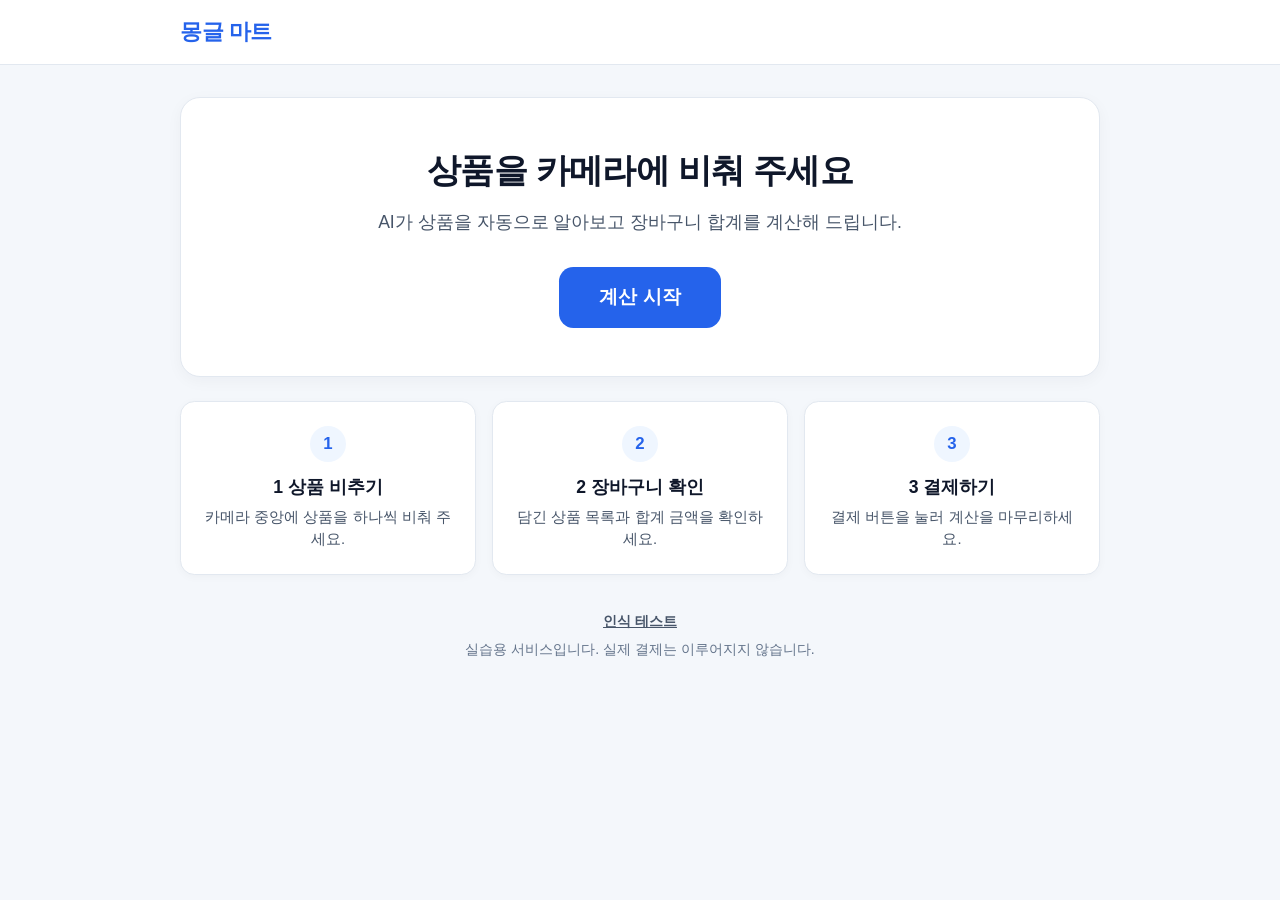
<file: index.html>
<!DOCTYPE html>
<html lang="ko">
<head>
  <meta charset="UTF-8">
  <meta name="viewport" content="width=device-width, initial-scale=1.0">
  <title>몽글 마트 무인 계산대</title>
  <link rel="stylesheet" href="css/style.css">
</head>
<body>
  <!-- 공통 상단 헤더: 가게 이름을 누르면 시작 화면으로 돌아옵니다. -->
  <header class="site-header">
    <div class="header-inner">
      <a href="index.html" class="brand-link">몽글 마트</a>
    </div>
  </header>

  <main class="page-container">
    <!-- 시작 안내 및 계산 시작 버튼 -->
    <section class="home-hero">
      <h1>상품을 카메라에 비춰 주세요</h1>
      <p class="home-subtitle">AI가 상품을 자동으로 알아보고 장바구니 합계를 계산해 드립니다.</p>
      <a href="scan.html" class="primary-button">계산 시작</a>
    </section>

    <!-- 이용 방법 카드 3개 -->
    <section class="guide-grid" aria-label="이용 방법">
      <article class="guide-card">
        <span class="guide-step">1</span>
        <h2 class="guide-title">1 상품 비추기</h2>
        <p class="guide-desc">카메라 중앙에 상품을 하나씩 비춰 주세요.</p>
      </article>
      <article class="guide-card">
        <span class="guide-step">2</span>
        <h2 class="guide-title">2 장바구니 확인</h2>
        <p class="guide-desc">담긴 상품 목록과 합계 금액을 확인하세요.</p>
      </article>
      <article class="guide-card">
        <span class="guide-step">3</span>
        <h2 class="guide-title">3 결제하기</h2>
        <p class="guide-desc">결제 버튼을 눌러 계산을 마무리하세요.</p>
      </article>
    </section>

    <!-- 하단 인식 테스트 링크 및 실습 안내 -->
    <footer class="home-footer">
      <a href="test.html" class="text-link">인식 테스트</a>
      <p>실습용 서비스입니다. 실제 결제는 이루어지지 않습니다.</p>
    </footer>
  </main>
</body>
</html>
</file>
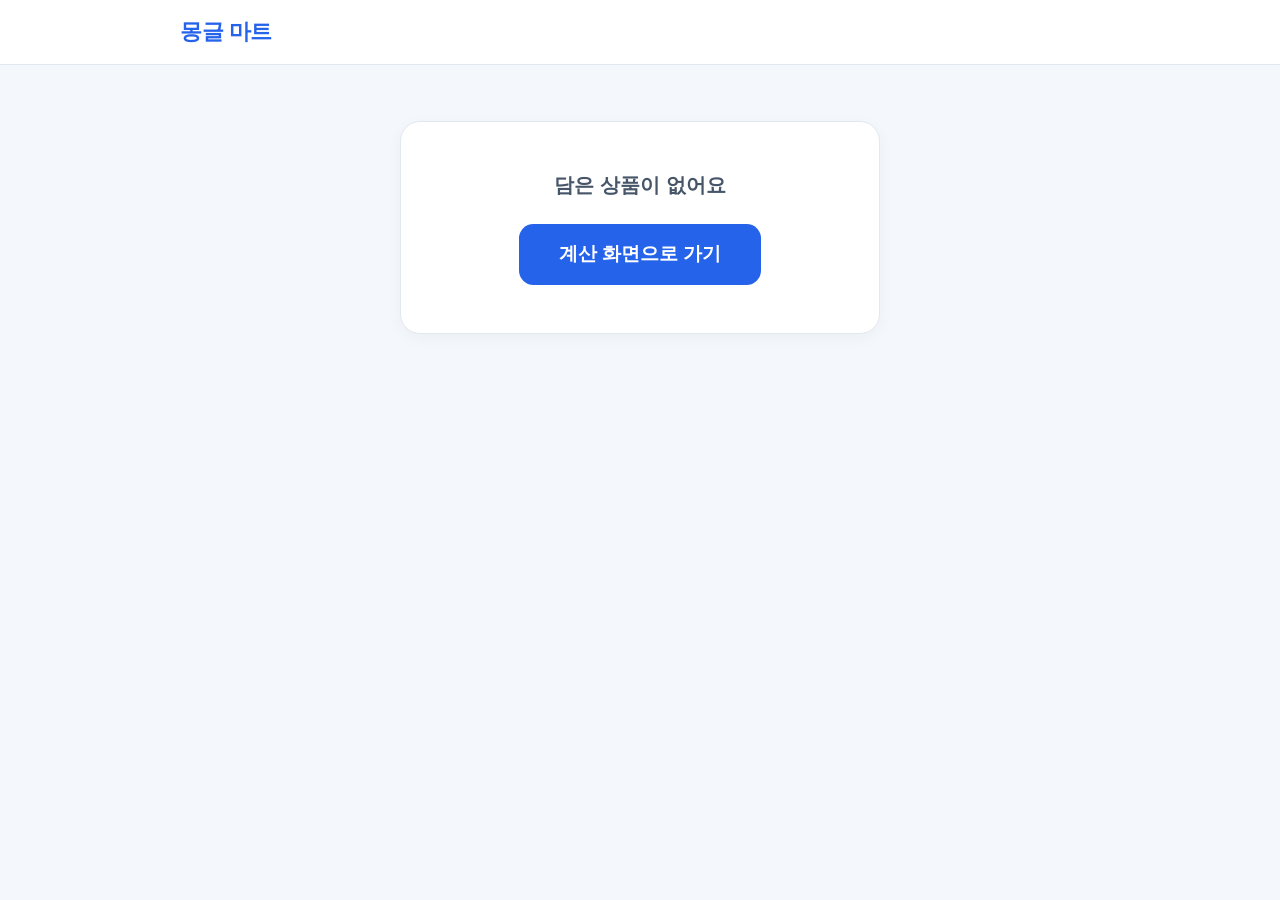
<file: pay.html>
<!DOCTYPE html>
<html lang="ko">
<head>
  <meta charset="UTF-8">
  <meta name="viewport" content="width=device-width, initial-scale=1.0">
  <title>결제하기 - 몽글 마트 무인 계산대</title>
  <link rel="stylesheet" href="css/style.css">
</head>
<body>
  <!-- 공통 상단 헤더 -->
  <header class="site-header">
    <div class="header-inner">
      <a href="index.html" class="brand-link">몽글 마트</a>
    </div>
  </header>

  <main class="page-container">
    <!-- 장바구니가 비어 있을 때만 보여 주는 안내 영역 -->
    <section id="pay-empty-card" class="kiosk-card empty-state-card" hidden>
      <p class="empty-state-message">담은 상품이 없어요</p>
      <a href="scan.html" class="primary-button">계산 화면으로 가기</a>
    </section>

    <!-- 장바구니에 상품이 있을 때 보여 주는 결제 영역 -->
    <div id="pay-content" class="pay-layout" hidden>
      <!-- 주문 내역 카드 -->
      <section class="kiosk-card" aria-label="주문 내역">
        <h1 class="section-title">주문 내역</h1>
        <ul id="pay-order-list" class="order-list"></ul>

        <div class="pay-summary">
          <div class="cart-summary-row">
            <span>총 수량</span>
            <span id="pay-total-qty">0개</span>
          </div>
          <div class="pay-total-row">
            <span>합계</span>
            <span id="pay-total-amount" class="pay-total-amount">0원</span>
          </div>
        </div>
      </section>

      <!-- 결제 수단 선택 및 결제 버튼 카드 -->
      <section class="kiosk-card" aria-label="결제 수단">
        <h2 class="section-title">결제 수단</h2>
        <div id="payment-methods" class="payment-method-grid">
          <button type="button" class="method-button" data-method="카드" aria-pressed="false">카드</button>
          <button type="button" class="method-button" data-method="간편결제" aria-pressed="false">간편결제</button>
          <button type="button" class="method-button" data-method="현금" aria-pressed="false">현금</button>
        </div>

        <div class="pay-actions">
          <button type="button" id="confirm-pay-button" class="pay-button" disabled>결제하기</button>
          <a href="scan.html" id="more-items-link" class="secondary-button">상품 더 담기</a>
        </div>
      </section>
    </div>
  </main>

  <script src="js/products.js"></script>
  <script src="js/cart.js"></script>
  <script src="js/receipt-data.js"></script>
  <script src="js/pay.js"></script>
</body>
</html>
</file>
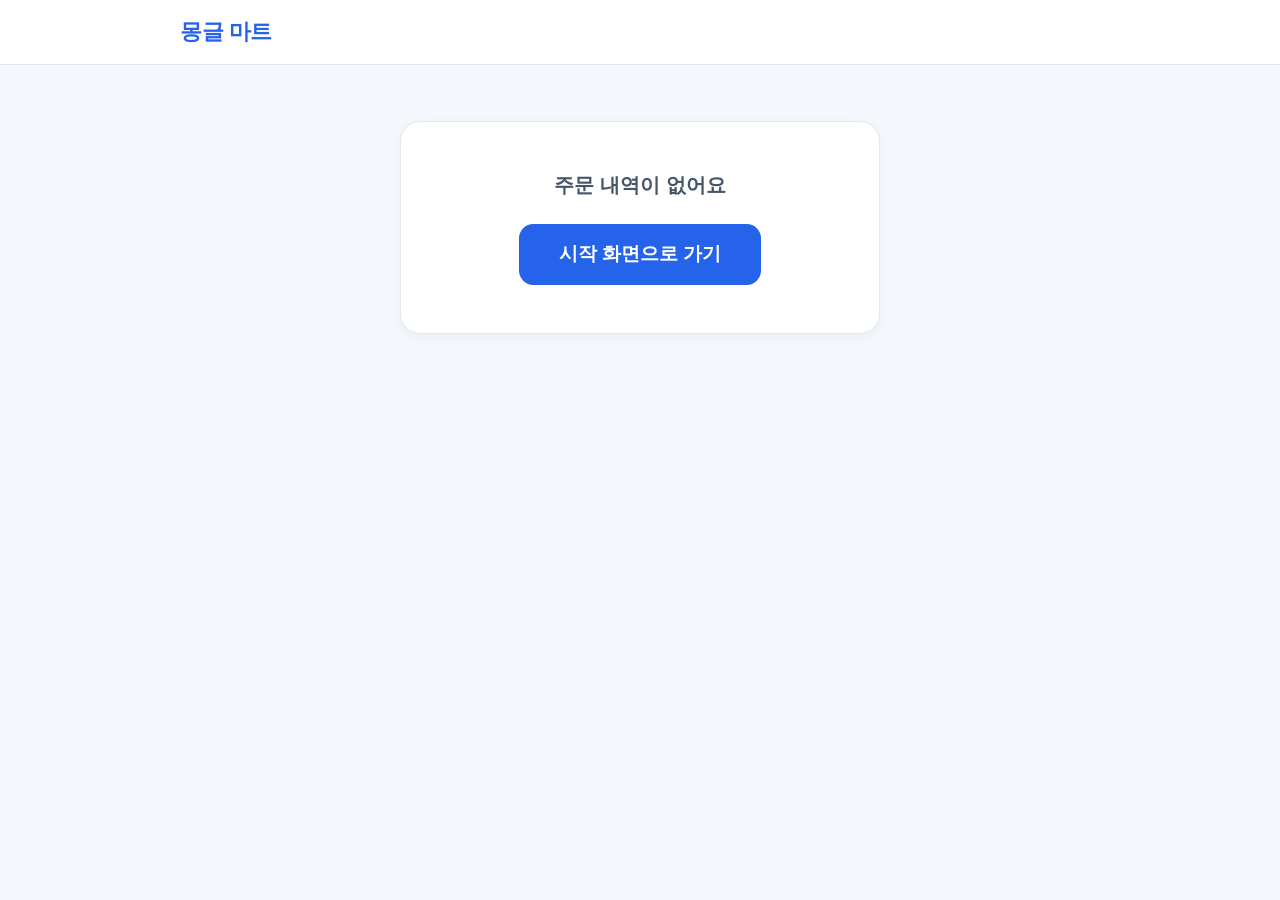
<file: receipt.html>
<!DOCTYPE html>
<html lang="ko">
<head>
  <meta charset="UTF-8">
  <meta name="viewport" content="width=device-width, initial-scale=1.0">
  <title>결제 완료 - 몽글 마트 무인 계산대</title>
  <link rel="stylesheet" href="css/style.css">
</head>
<body>
  <!-- 공통 상단 헤더 -->
  <header class="site-header">
    <div class="header-inner">
      <a href="index.html" class="brand-link">몽글 마트</a>
    </div>
  </header>

  <main class="page-container">
    <!-- 결제 내역 없이 바로 들어왔을 때 보여 주는 안내 영역 -->
    <section id="receipt-empty-card" class="kiosk-card empty-state-card" hidden>
      <p class="empty-state-message">주문 내역이 없어요</p>
      <a href="index.html" class="primary-button">시작 화면으로 가기</a>
    </section>

    <!-- 결제가 완료되었을 때 보여 주는 영수증 영역 -->
    <div id="receipt-content" class="receipt-wrap" hidden>
      <section class="kiosk-card receipt-card" aria-label="결제 완료 영수증">
        <div class="receipt-banner">
          <h1 class="receipt-title">결제가 완료되었습니다</h1>
        </div>

        <dl class="receipt-meta">
          <div class="receipt-meta-row">
            <dt>주문 번호</dt>
            <dd id="receipt-order-number">-</dd>
          </div>
          <div class="receipt-meta-row">
            <dt>결제 시각</dt>
            <dd id="receipt-paid-at">-</dd>
          </div>
          <div class="receipt-meta-row">
            <dt>결제 수단</dt>
            <dd id="receipt-method">-</dd>
          </div>
        </dl>

        <h2 class="receipt-subtitle">주문 내역</h2>
        <ul id="receipt-order-list" class="order-list"></ul>

        <div class="receipt-total-row">
          <span>합계</span>
          <span id="receipt-total-amount" class="pay-total-amount">0원</span>
        </div>

        <button type="button" id="new-order-button" class="primary-button full-width-button">
          새 주문 시작
        </button>
      </section>

      <p class="receipt-notice">실습용 화면입니다. 실제 결제는 이루어지지 않았습니다.</p>
    </div>
  </main>

  <script src="js/products.js"></script>
  <script src="js/cart.js"></script>
  <script src="js/receipt-data.js"></script>
  <script src="js/receipt.js"></script>
</body>
</html>
</file>
<file: css/style.css>
/* 모든 요소의 여백과 크기 계산 방식을 통일합니다. */
* {
  box-sizing: border-box;
  margin: 0;
  padding: 0;
}

/* 서비스 전체에서 쓰는 색상과 기본 글꼴 변수입니다. */
:root {
  --bg-page: #f4f7fb;
  --bg-card: #ffffff;
  --text-main: #0f172a;
  --text-sub: #475569;
  --text-muted: #64748b;
  --border-light: #e2e8f0;
  --accent: #2563eb;
  --accent-hover: #1d4ed8;
  --accent-soft: #eff6ff;
  --radius-lg: 1.25rem;
  --radius-md: 0.9rem;
}

body {
  font-family: -apple-system, BlinkMacSystemFont, "Segoe UI", Roboto, "Noto Sans KR", sans-serif;
  background-color: var(--bg-page);
  color: var(--text-main);
  min-height: 100vh;
  line-height: 1.5;
}

/* ===== 공통 상단 헤더 ===== */
.site-header {
  background-color: var(--bg-card);
  border-bottom: 1px solid var(--border-light);
}

.header-inner {
  max-width: 960px;
  margin: 0 auto;
  padding: 1rem 1.25rem;
  display: flex;
  align-items: center;
  justify-content: space-between;
}

.brand-link {
  display: inline-flex;
  align-items: center;
  gap: 0.5rem;
  font-size: 1.35rem;
  font-weight: 800;
  color: var(--accent);
  text-decoration: none;
  letter-spacing: -0.02em;
}

.brand-link:hover {
  color: var(--accent-hover);
}

/* ===== 공통 본문 컨테이너 (가운데 정렬, 최대 너비 960px) ===== */
.page-container {
  max-width: 960px;
  margin: 0 auto;
  padding: 2rem 1.25rem 2.5rem;
}

/* ===== 시작 화면 (index.html) ===== */
.home-hero {
  background-color: var(--bg-card);
  border: 1px solid var(--border-light);
  border-radius: var(--radius-lg);
  padding: 3rem 1.75rem;
  text-align: center;
  box-shadow: 0 4px 16px rgba(15, 23, 42, 0.04);
}

.home-hero h1 {
  font-size: 2.1rem;
  font-weight: 800;
  letter-spacing: -0.02em;
  margin-bottom: 0.75rem;
}

.home-subtitle {
  font-size: 1.1rem;
  color: var(--text-sub);
  margin-bottom: 2rem;
}

.primary-button {
  display: inline-block;
  padding: 1rem 2.5rem;
  background-color: var(--accent);
  color: #ffffff;
  text-decoration: none;
  font-size: 1.2rem;
  font-weight: 700;
  border-radius: var(--radius-md);
  border: none;
  cursor: pointer;
  transition: background-color 0.2s ease, transform 0.1s ease;
}

.primary-button:hover {
  background-color: var(--accent-hover);
}

.primary-button:active {
  transform: scale(0.98);
}

/* 이용 방법 카드 3개 */
.guide-grid {
  display: grid;
  grid-template-columns: repeat(3, 1fr);
  gap: 1rem;
  margin-top: 1.5rem;
}

.guide-card {
  background-color: var(--bg-card);
  border: 1px solid var(--border-light);
  border-radius: var(--radius-md);
  padding: 1.5rem 1.25rem;
  text-align: center;
  box-shadow: 0 2px 8px rgba(15, 23, 42, 0.03);
}

.guide-step {
  display: inline-flex;
  align-items: center;
  justify-content: center;
  width: 2.25rem;
  height: 2.25rem;
  border-radius: 999px;
  background-color: var(--accent-soft);
  color: var(--accent);
  font-size: 1.05rem;
  font-weight: 800;
  margin-bottom: 0.75rem;
}

.guide-title {
  font-size: 1.1rem;
  font-weight: 700;
  color: var(--text-main);
}

.guide-desc {
  font-size: 0.92rem;
  color: var(--text-sub);
  margin-top: 0.35rem;
}

/* 시작 화면 하단 안내 */
.home-footer {
  margin-top: 2.25rem;
  text-align: center;
  font-size: 0.88rem;
  color: var(--text-muted);
  display: flex;
  flex-direction: column;
  align-items: center;
  gap: 0.45rem;
}

.text-link {
  color: var(--text-sub);
  text-decoration: underline;
  font-weight: 600;
}

.text-link:hover {
  color: var(--accent);
}

/* ===== 계산 화면 (scan.html) ===== */
.scan-layout {
  display: grid;
  grid-template-columns: 1fr 1fr;
  gap: 1.5rem;
  align-items: start;
}

.scan-left {
  display: flex;
  flex-direction: column;
  gap: 1rem;
}

.manual-add-title {
  font-size: 1.1rem;
  font-weight: 800;
  margin-bottom: 0.75rem;
}

.manual-add-grid {
  display: grid;
  grid-template-columns: repeat(2, 1fr);
  gap: 0.65rem;
}

.manual-add-button {
  min-height: 48px;
  padding: 0.65rem 0.85rem;
  border-radius: 0.75rem;
  border: 1px solid var(--border-light);
  background-color: #f8fafc;
  color: var(--text-main);
  cursor: pointer;
  display: flex;
  align-items: center;
  justify-content: space-between;
  gap: 0.5rem;
  font-size: 0.95rem;
  transition: background-color 0.15s ease, border-color 0.15s ease;
}

.manual-add-button:hover {
  background-color: var(--accent-soft);
  border-color: var(--accent);
}

.manual-add-name {
  font-weight: 700;
}

.manual-add-price {
  font-weight: 600;
  color: var(--text-sub);
  font-variant-numeric: tabular-nums;
}

.kiosk-card {
  background-color: var(--bg-card);
  border: 1px solid var(--border-light);
  border-radius: var(--radius-lg);
  padding: 1.25rem;
  box-shadow: 0 4px 16px rgba(15, 23, 42, 0.04);
}

/* 카메라 정사각형 영역 (가운데 크롭 + 거울 모드) */
.camera-box {
  position: relative;
  width: 100%;
  max-width: 380px;
  margin: 0 auto;
  aspect-ratio: 1 / 1;
  background-color: #0f172a;
  border-radius: var(--radius-md);
  overflow: hidden;
}

.camera-box video {
  width: 100%;
  height: 100%;
  object-fit: cover;
  transform: scaleX(-1);
  display: block;
}

/* 상품을 장바구니에 담았을 때 카메라 위에 뜨는 큰 안내 */
.added-overlay {
  position: absolute;
  inset: 0;
  background-color: rgba(22, 163, 74, 0.85);
  color: #ffffff;
  display: flex;
  align-items: center;
  justify-content: center;
  text-align: center;
  padding: 1rem;
  font-size: 1.6rem;
  font-weight: 800;
}

.added-overlay[hidden] {
  display: none;
}

/* 후보 유지 시간 진행 막대 */
.hold-progress-track {
  width: 100%;
  max-width: 380px;
  height: 0.65rem;
  margin: 0.85rem auto 0;
  background-color: var(--border-light);
  border-radius: 999px;
  overflow: hidden;
}

.hold-progress-fill {
  width: 0%;
  height: 100%;
  background-color: var(--accent);
  border-radius: 999px;
  transition: width 0.08s linear;
}

.scan-status {
  margin-top: 0.85rem;
  padding: 0.85rem 1rem;
  border-radius: var(--radius-md);
  background-color: var(--accent-soft);
  color: var(--accent);
  font-size: 1.05rem;
  font-weight: 700;
  text-align: center;
}

.scan-status.is-idle {
  background-color: #f1f5f9;
  color: var(--text-sub);
}

.scan-status.is-warn {
  background-color: #fef3c7;
  color: #b45309;
}

.scan-status.is-error {
  background-color: #fee2e2;
  color: #b91c1c;
}

/* 장바구니 영역 */
.cart-card {
  display: flex;
  flex-direction: column;
  min-height: 440px;
}

.cart-header {
  display: flex;
  align-items: center;
  justify-content: space-between;
  gap: 0.75rem;
  padding-bottom: 0.85rem;
  border-bottom: 1px solid var(--border-light);
}

.cart-title {
  font-size: 1.35rem;
  font-weight: 800;
}

.clear-cart-button {
  min-height: 44px;
  padding: 0 0.95rem;
  border-radius: 0.65rem;
  border: 1px solid #fecdd3;
  background-color: #fff1f2;
  color: #be123c;
  font-size: 0.9rem;
  font-weight: 700;
  cursor: pointer;
}

.clear-cart-button:hover {
  background-color: #ffe4e6;
}

.clear-cart-button[hidden] {
  display: none;
}

.cart-body {
  flex: 1;
  display: flex;
  flex-direction: column;
  padding: 1rem 0;
}

.cart-empty {
  margin: auto;
  color: var(--text-muted);
  font-size: 1.05rem;
  font-weight: 600;
  text-align: center;
  padding: 2rem 1rem;
}

.cart-empty[hidden] {
  display: none;
}

.cart-list {
  list-style: none;
  display: flex;
  flex-direction: column;
  gap: 0.6rem;
}

.cart-list[hidden] {
  display: none;
}

.cart-item {
  display: flex;
  flex-direction: column;
  gap: 0.65rem;
  padding: 0.85rem 0.95rem;
  border-radius: 0.75rem;
  background-color: #f8fafc;
  border: 1px solid var(--border-light);
  transition: background-color 0.25s ease, border-color 0.25s ease;
}

/* 방금 담긴 줄 잠깐 강조 */
.cart-item.is-just-added {
  background-color: #dcfce7;
  border-color: #22c55e;
}

.cart-item-top {
  display: flex;
  align-items: center;
  justify-content: space-between;
  gap: 0.75rem;
}

.cart-item-name {
  font-weight: 700;
  font-size: 1.05rem;
}

.cart-item-price {
  font-weight: 800;
  color: var(--text-main);
  font-size: 1.05rem;
  font-variant-numeric: tabular-nums;
}

.cart-item-controls {
  display: flex;
  align-items: center;
  justify-content: space-between;
  gap: 0.5rem;
}

.qty-control-group {
  display: inline-flex;
  align-items: center;
  gap: 0.5rem;
}

.qty-button {
  min-width: 44px;
  min-height: 44px;
  border-radius: 0.6rem;
  border: 1px solid #cbd5e1;
  background-color: #ffffff;
  color: var(--text-main);
  font-size: 1.2rem;
  font-weight: 700;
  cursor: pointer;
}

.qty-button:hover {
  background-color: #f1f5f9;
}

.cart-item-qty {
  min-width: 2.75rem;
  text-align: center;
  font-weight: 700;
  color: var(--text-sub);
  font-size: 0.98rem;
}

.delete-item-button {
  min-height: 44px;
  padding: 0 0.95rem;
  border-radius: 0.6rem;
  border: 1px solid #e2e8f0;
  background-color: #ffffff;
  color: #b91c1c;
  font-size: 0.9rem;
  font-weight: 700;
  cursor: pointer;
}

.delete-item-button:hover {
  background-color: #fee2e2;
  border-color: #fecaca;
}

.cart-footer {
  border-top: 1px solid var(--border-light);
  padding-top: 1rem;
  display: flex;
  flex-direction: column;
  gap: 0.75rem;
}

.cart-summary-row {
  display: flex;
  align-items: center;
  justify-content: space-between;
  font-size: 1rem;
  font-weight: 600;
  color: var(--text-sub);
}

.cart-total-row {
  display: flex;
  align-items: center;
  justify-content: space-between;
  font-size: 1.2rem;
  font-weight: 700;
}

.cart-total-amount {
  font-size: 1.5rem;
  font-weight: 800;
  color: var(--accent);
}

.pay-button {
  width: 100%;
  padding: 1rem;
  border: none;
  border-radius: var(--radius-md);
  background-color: var(--accent);
  color: #ffffff;
  font-size: 1.15rem;
  font-weight: 700;
  cursor: pointer;
}

.pay-button:disabled {
  background-color: #cbd5e1;
  color: #64748b;
  cursor: not-allowed;
}

/* ===== 인식 테스트 화면 (test.html) ===== */
.test-page {
  max-width: 520px;
  margin: 0 auto;
  display: flex;
  flex-direction: column;
  gap: 1rem;
}

.test-header {
  display: flex;
  align-items: center;
  justify-content: space-between;
  gap: 0.75rem;
}

.test-header h1 {
  font-size: 1.35rem;
  font-weight: 800;
}

.back-link {
  color: var(--text-sub);
  text-decoration: none;
  font-size: 0.95rem;
  font-weight: 600;
  padding: 0.45rem 0.85rem;
  border: 1px solid #cbd5e1;
  border-radius: 0.65rem;
  background-color: var(--bg-card);
}

.back-link:hover {
  background-color: #f1f5f9;
}

.status-banner {
  padding: 0.75rem 1rem;
  border-radius: var(--radius-md);
  background-color: #e0f2fe;
  color: #0369a1;
  font-weight: 700;
  font-size: 0.95rem;
  text-align: center;
}

.status-banner.is-running {
  background-color: #dcfce7;
  color: #15803d;
}

.status-banner.is-error {
  background-color: #fee2e2;
  color: #b91c1c;
}

.error-box {
  background-color: #fff1f2;
  border: 1px solid #fecdd3;
  border-radius: var(--radius-md);
  padding: 1rem;
  color: #9f1239;
  margin-top: 0.75rem;
}

.error-box[hidden] {
  display: none;
}

.error-title {
  font-weight: 700;
  margin-bottom: 0.35rem;
}

.error-guide {
  font-size: 0.92rem;
  color: #881337;
}

.prediction-card h2 {
  font-size: 1.05rem;
  font-weight: 700;
  margin-bottom: 0.75rem;
}

.prediction-list {
  list-style: none;
  display: flex;
  flex-direction: column;
  gap: 0.65rem;
}

.prediction-item {
  display: grid;
  grid-template-columns: 5.5rem 1fr 3.25rem;
  align-items: center;
  gap: 0.65rem;
  padding: 0.6rem 0.75rem;
  border-radius: 0.65rem;
  background-color: #f8fafc;
  border: 1px solid transparent;
  transition: background-color 0.15s ease, border-color 0.15s ease;
}

.prediction-item.is-top {
  background-color: var(--accent-soft);
  border-color: var(--accent);
}

.class-name {
  font-weight: 600;
  font-size: 0.95rem;
  overflow: hidden;
  text-overflow: ellipsis;
  white-space: nowrap;
}

.prediction-item.is-top .class-name {
  color: var(--accent-hover);
  font-weight: 700;
}

.bar-track {
  width: 100%;
  height: 0.75rem;
  background-color: var(--border-light);
  border-radius: 999px;
  overflow: hidden;
}

.bar-fill {
  height: 100%;
  width: 0%;
  background-color: #94a3b8;
  border-radius: 999px;
  transition: width 0.12s ease;
}

.prediction-item.is-top .bar-fill {
  background-color: var(--accent);
}

.class-percent {
  text-align: right;
  font-size: 0.9rem;
  font-weight: 600;
  font-variant-numeric: tabular-nums;
}

.prediction-item.is-top .class-percent {
  color: var(--accent-hover);
  font-weight: 700;
}

.empty-hint {
  color: var(--text-muted);
  font-size: 0.92rem;
  text-align: center;
  padding: 0.5rem 0;
}

/* ===== 결제 화면 (pay.html) 및 완료 화면 (receipt.html) ===== */
.empty-state-card {
  max-width: 480px;
  margin: 1.5rem auto;
  padding: 3rem 1.5rem;
  text-align: center;
  display: flex;
  flex-direction: column;
  align-items: center;
  gap: 1.5rem;
}

.empty-state-card[hidden] {
  display: none;
}

.empty-state-message {
  font-size: 1.25rem;
  font-weight: 700;
  color: var(--text-sub);
}

.pay-layout {
  display: grid;
  grid-template-columns: 1.1fr 0.9fr;
  gap: 1.5rem;
  align-items: start;
}

.pay-layout[hidden] {
  display: none;
}

.section-title {
  font-size: 1.3rem;
  font-weight: 800;
  padding-bottom: 0.85rem;
  border-bottom: 1px solid var(--border-light);
  margin-bottom: 1rem;
}

.order-list {
  list-style: none;
  display: flex;
  flex-direction: column;
  gap: 0.65rem;
}

.order-row {
  display: grid;
  grid-template-columns: 1fr auto auto;
  align-items: center;
  gap: 0.85rem;
  padding: 0.7rem 0.85rem;
  border-radius: 0.65rem;
  background-color: #f8fafc;
  border: 1px solid var(--border-light);
}

.order-row-name {
  font-weight: 700;
  font-size: 1rem;
}

.order-row-qty {
  font-weight: 600;
  color: var(--text-sub);
  font-size: 0.95rem;
}

.order-row-price {
  font-weight: 800;
  min-width: 4.75rem;
  text-align: right;
  font-variant-numeric: tabular-nums;
}

.pay-summary {
  margin-top: 1.25rem;
  padding-top: 1rem;
  border-top: 1px solid var(--border-light);
  display: flex;
  flex-direction: column;
  gap: 0.6rem;
}

.pay-total-row {
  display: flex;
  align-items: center;
  justify-content: space-between;
  font-size: 1.35rem;
  font-weight: 800;
}

.pay-total-amount {
  font-size: 1.7rem;
  font-weight: 800;
  color: var(--accent);
}

.payment-method-grid {
  display: grid;
  grid-template-columns: repeat(3, 1fr);
  gap: 0.75rem;
}

.method-button {
  min-height: 64px;
  padding: 0.85rem 0.5rem;
  border-radius: var(--radius-md);
  border: 2px solid var(--border-light);
  background-color: #f8fafc;
  color: var(--text-main);
  font-size: 1.05rem;
  font-weight: 700;
  cursor: pointer;
  transition: background-color 0.15s ease, border-color 0.15s ease, color 0.15s ease;
}

.method-button:hover:not(:disabled):not(.is-selected) {
  border-color: var(--accent);
  background-color: var(--accent-soft);
}

.method-button.is-selected {
  border-color: var(--accent);
  background-color: var(--accent);
  color: #ffffff;
}

.method-button:disabled {
  opacity: 0.6;
  cursor: not-allowed;
}

.pay-actions {
  margin-top: 1.5rem;
  display: flex;
  flex-direction: column;
  gap: 0.75rem;
}

.secondary-button {
  display: inline-flex;
  align-items: center;
  justify-content: center;
  width: 100%;
  min-height: 48px;
  padding: 0.85rem 1.25rem;
  border-radius: var(--radius-md);
  border: 1px solid #cbd5e1;
  background-color: #ffffff;
  color: var(--text-main);
  text-decoration: none;
  font-size: 1rem;
  font-weight: 700;
  cursor: pointer;
}

.secondary-button:hover {
  background-color: #f1f5f9;
}

.secondary-button.is-disabled {
  pointer-events: none;
  opacity: 0.6;
}

.receipt-wrap {
  max-width: 520px;
  margin: 0 auto;
}

.receipt-wrap[hidden] {
  display: none;
}

.receipt-card {
  display: flex;
  flex-direction: column;
  gap: 1.15rem;
}

.receipt-banner {
  text-align: center;
  padding: 1rem;
  border-radius: var(--radius-md);
  background-color: #dcfce7;
  color: #15803d;
}

.receipt-title {
  font-size: 1.45rem;
  font-weight: 800;
}

.receipt-meta {
  display: flex;
  flex-direction: column;
  gap: 0.55rem;
  padding: 0.9rem 1rem;
  border-radius: var(--radius-md);
  background-color: #f8fafc;
  border: 1px solid var(--border-light);
}

.receipt-meta-row {
  display: flex;
  align-items: center;
  justify-content: space-between;
  font-size: 0.98rem;
}

.receipt-meta-row dt {
  color: var(--text-sub);
  font-weight: 600;
}

.receipt-meta-row dd {
  font-weight: 800;
  color: var(--text-main);
}

.receipt-subtitle {
  font-size: 1.1rem;
  font-weight: 800;
}

.receipt-total-row {
  display: flex;
  align-items: center;
  justify-content: space-between;
  padding-top: 0.9rem;
  border-top: 1px solid var(--border-light);
  font-size: 1.3rem;
  font-weight: 800;
}

.full-width-button {
  width: 100%;
  text-align: center;
}

.receipt-notice {
  margin-top: 1rem;
  text-align: center;
  font-size: 0.85rem;
  color: var(--text-muted);
}

/* ===== 모바일 및 태블릿 반응형 (375px 포함) ===== */
@media (max-width: 760px) {
  .page-container {
    padding: 1.25rem 1rem 2rem;
  }

  .home-hero {
    padding: 2rem 1.25rem;
  }

  .home-hero h1 {
    font-size: 1.55rem;
  }

  .home-subtitle {
    font-size: 0.98rem;
  }

  .guide-grid {
    grid-template-columns: 1fr;
  }

  .scan-layout {
    grid-template-columns: 1fr;
  }

  .pay-layout {
    grid-template-columns: 1fr;
  }

  .payment-method-grid {
    grid-template-columns: 1fr;
  }

  .cart-card {
    min-height: 260px;
  }

  .prediction-item {
    grid-template-columns: 4.75rem 1fr 2.9rem;
    gap: 0.5rem;
    padding: 0.55rem 0.6rem;
  }
}
</file>
